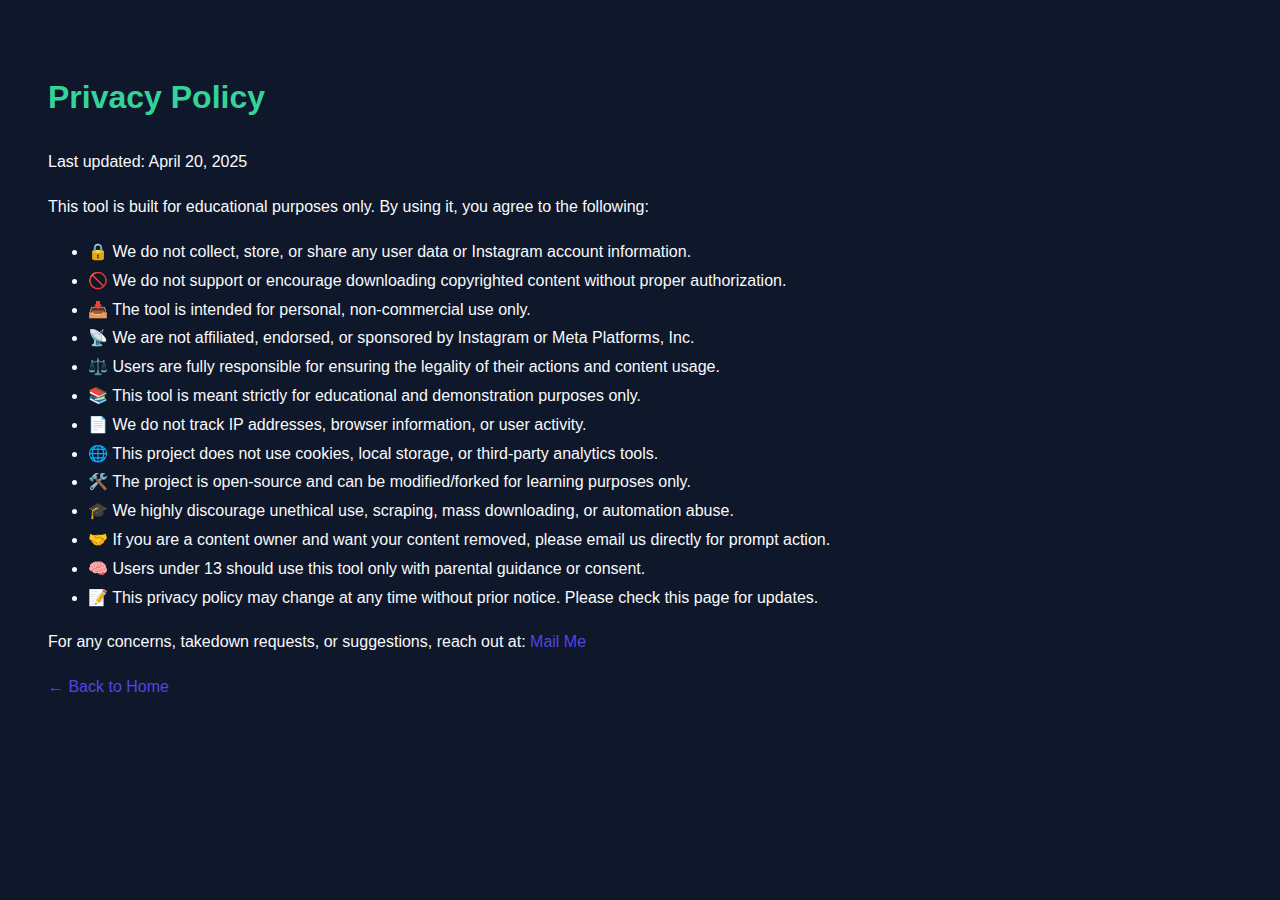
<file: templates/privacy-policy.html>
<!-- privacy-policy.html -->
<!DOCTYPE html>
<html lang="en">
<head>
  <meta charset="UTF-8">
  <meta name="viewport" content="width=device-width, initial-scale=1">
  <title>Privacy Policy</title>
  <style>
    body {
      font-family: Arial, sans-serif;
      background-color: #0f172a;
      color: #f8fafc;
      padding: 40px;
      line-height: 1.8;
    }
    h1 {
      color: #34d399;
    }
    a {
      color: #4f46e5;
      text-decoration: none;
    }
    a:hover {
      color: #22c55e;
    }
  </style>
</head>
<body>
  <h1>Privacy Policy</h1>
  <p>Last updated: April 20, 2025</p>

  <p>This tool is built for educational purposes only. By using it, you agree to the following:</p>

  <ul>
    <li>🔒 We do not collect, store, or share any user data or Instagram account information.</li>
    <li>🚫 We do not support or encourage downloading copyrighted content without proper authorization.</li>
    <li>📥 The tool is intended for personal, non-commercial use only.</li>
    <li>📡 We are not affiliated, endorsed, or sponsored by Instagram or Meta Platforms, Inc.</li>
    <li>⚖️ Users are fully responsible for ensuring the legality of their actions and content usage.</li>
    <li>📚 This tool is meant strictly for educational and demonstration purposes only.</li>
    <li>📄 We do not track IP addresses, browser information, or user activity.</li>
    <li>🌐 This project does not use cookies, local storage, or third-party analytics tools.</li>
    <li>🛠️ The project is open-source and can be modified/forked for learning purposes only.</li>
    <li>🎓 We highly discourage unethical use, scraping, mass downloading, or automation abuse.</li>
    <li>🤝 If you are a content owner and want your content removed, please email us directly for prompt action.</li>
    <li>🧠 Users under 13 should use this tool only with parental guidance or consent.</li>
    <li>📝 This privacy policy may change at any time without prior notice. Please check this page for updates.</li>
  </ul>

  <p>For any concerns, takedown requests, or suggestions, reach out at: 
    <a href="mailto:bmohanty1436@gmail.com">Mail Me</a></p>

  <p><a href="index.html">← Back to Home</a></p>
</body>
</html>
</file>
